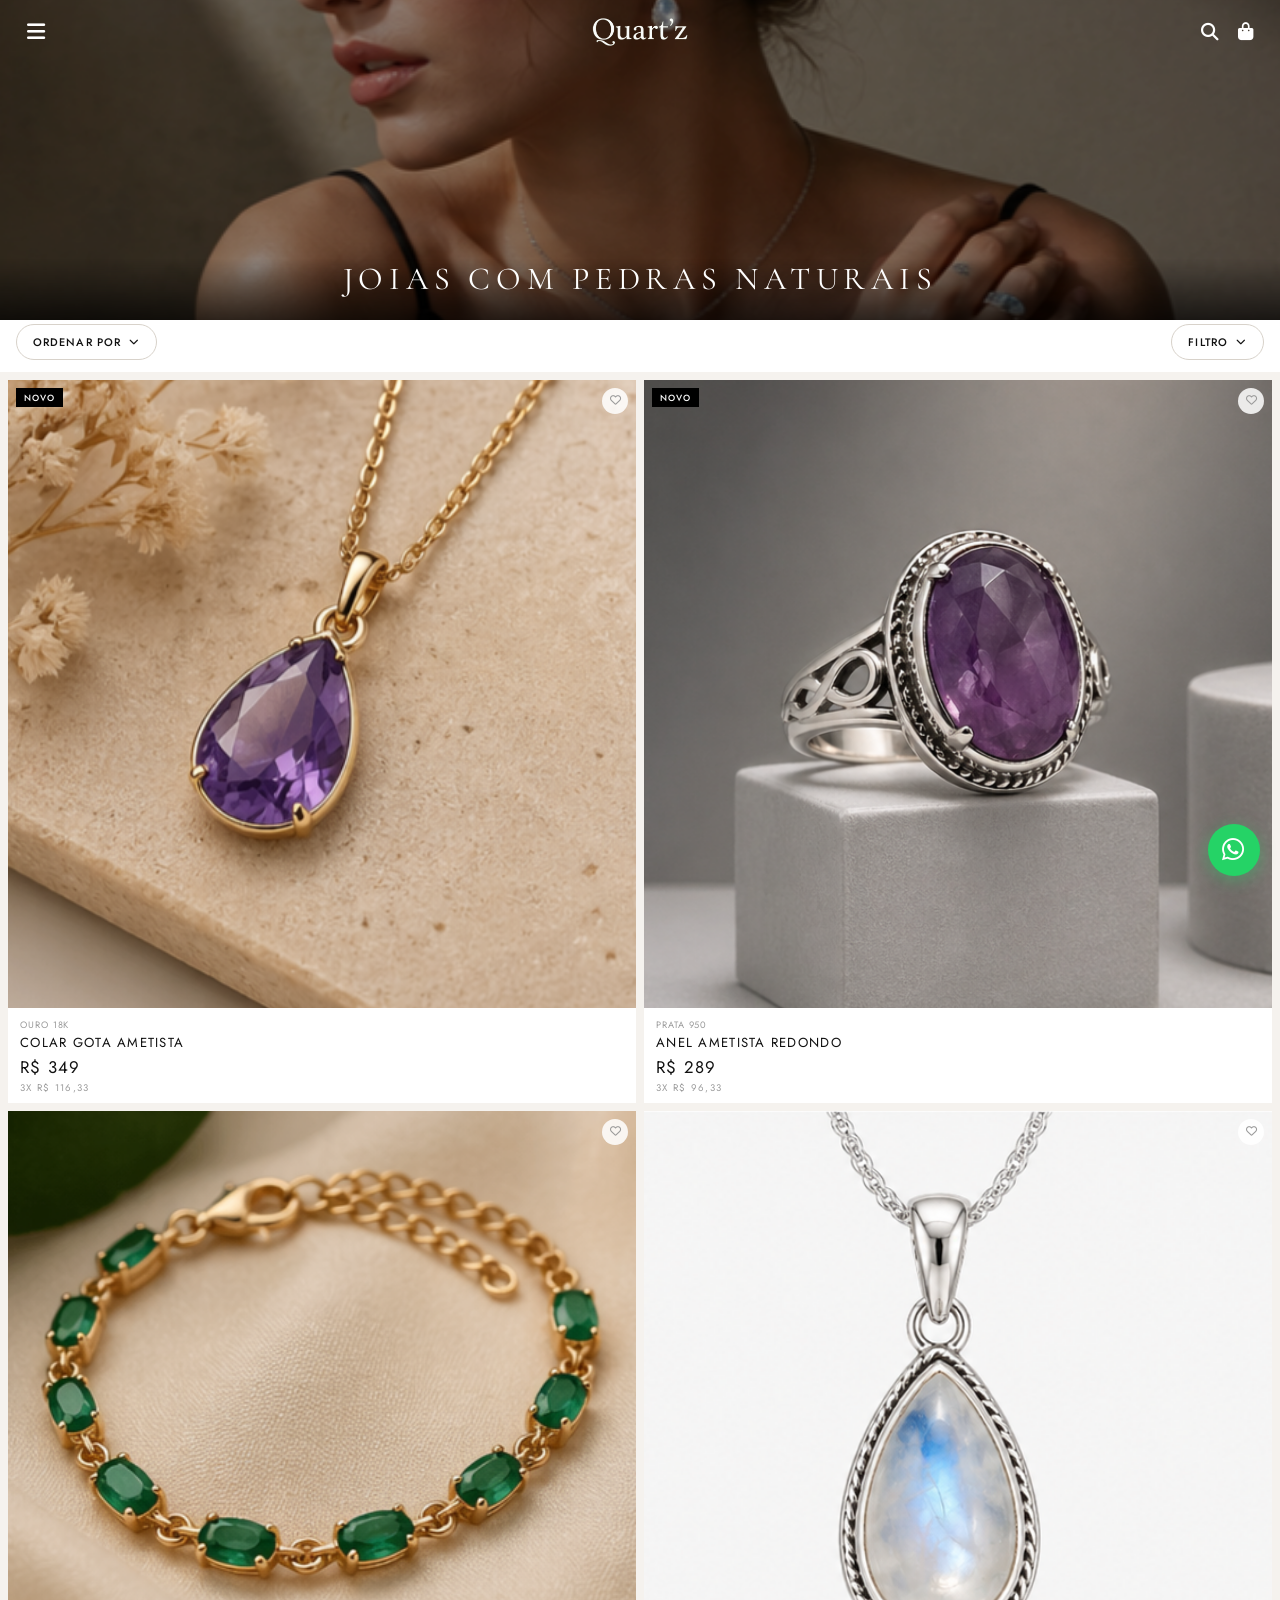
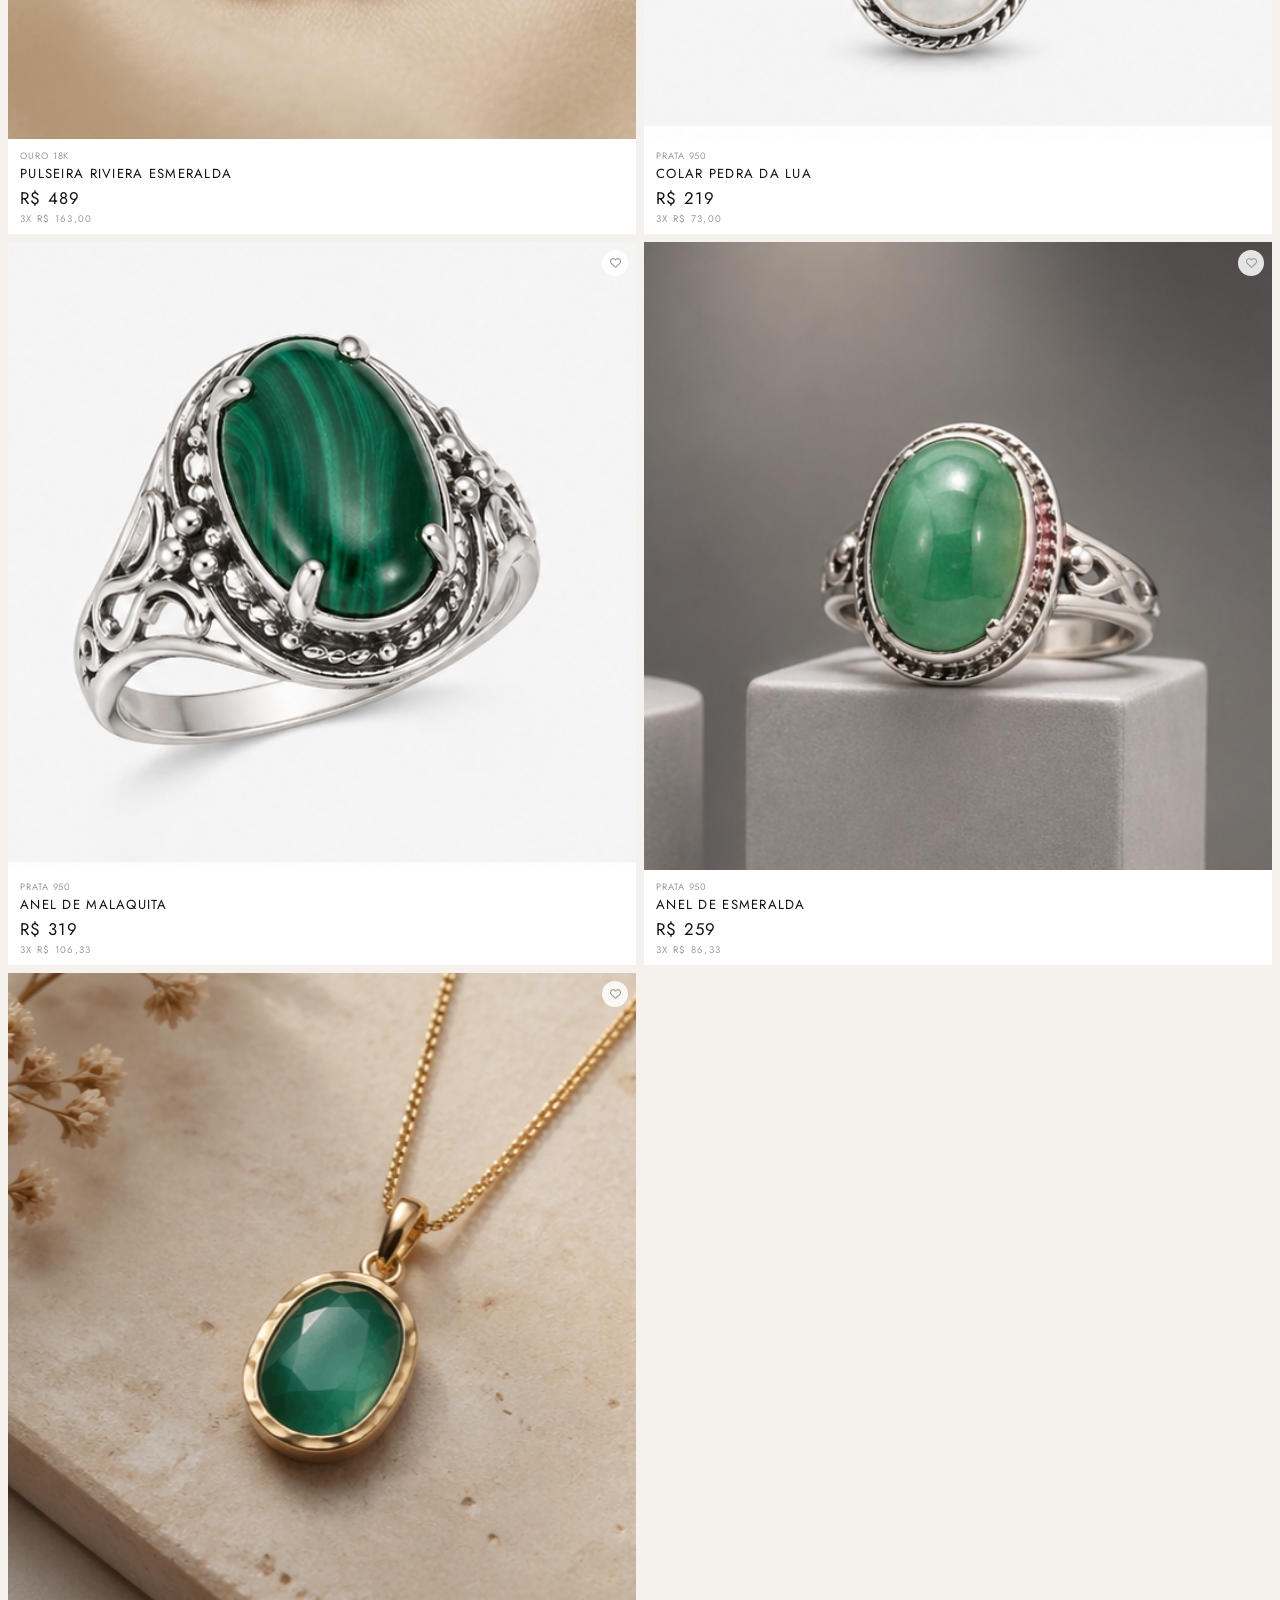
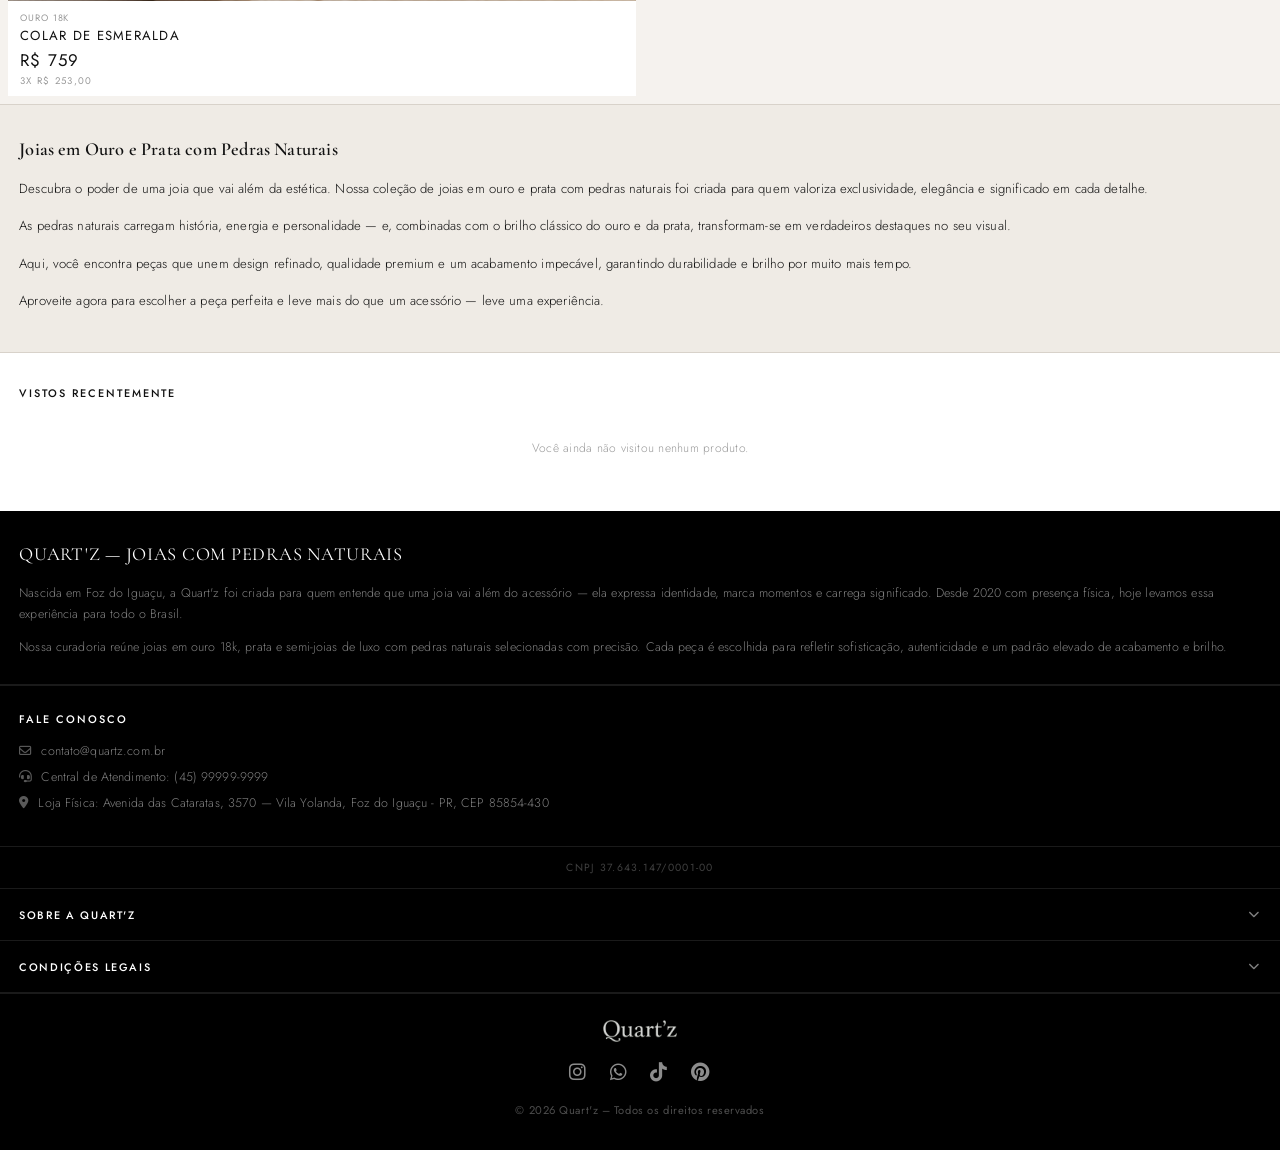
<file: joias.html>
<!DOCTYPE html>
<html lang="pt-br">
<head>
    <meta charset="UTF-8">
    <meta name="viewport" content="width=device-width, initial-scale=1.0">
    <title>Quart'z – Joias com Pedras Naturais</title>
    <link rel="stylesheet" href="./src/CSS/variables.css" />
    <link rel="stylesheet" href="./src/CSS/global.css" />
    <link rel="stylesheet" href="./src/CSS/joias.css" />
    <link rel="stylesheet" href="https://cdnjs.cloudflare.com/ajax/libs/font-awesome/6.5.0/css/all.min.css">
    <link rel="preconnect" href="https://fonts.googleapis.com">
    <link rel="preconnect" href="https://fonts.gstatic.com" crossorigin>
    <link href="https://fonts.googleapis.com/css2?family=Cormorant+Garamond:ital,wght@0,300;0,400;0,500;1,300;1,400&family=Jost:wght@300;400;500&display=swap" rel="stylesheet">
</head>
<body>

    <!-- ===== HEADER ===== -->
    <header id="joias-header" class="header-transparente">
        <nav class="navbar">
            <button class="btn-menu" aria-label="Abrir menu">
                <i class="fa-solid fa-bars"></i>
            </button>
            <a href="index.html" class="logo">
                <img id="logo-img" src="./src/imagens/logo-preta.png" alt="Logo Quart'z">
            </a>
            <div class="navbar-actions">
                <button class="btn-icon" aria-label="Buscar">
                    <i class="fa-solid fa-magnifying-glass"></i>
                </button>
                <button class="btn-icon" aria-label="Carrinho">
                    <i class="fa-solid fa-bag-shopping"></i>
                </button>
            </div>
        </nav>
    </header>

    <!-- ===== HERO ===== -->
    <section class="joias-hero">
        <div class="joias-hero-titulo">
            <h1>JOIAS COM PEDRAS NATURAIS</h1>
        </div>
        <div class="joias-hero-track" id="joias-hero-track">
            <div class="joias-hero-slide">
                <img src="./src/imagens/banner-1-joias-mobile.png" alt="">
                <div class="joias-hero-overlay"></div>
            </div>
            <div class="joias-hero-slide">
                <img src="./src/imagens/banner-2-joias-mobile.png" alt="">
                <div class="joias-hero-overlay"></div>
            </div>
            <div class="joias-hero-slide">
                <img src="./src/imagens/banner-3-joias-mobile.png" alt="">
                <div class="joias-hero-overlay"></div>
            </div>
        </div>
    </section>

    <!-- ===== FILTROS ===== -->
    <div class="filtros-wrapper">
        <div class="filtros-bar">
            <!-- ORDENAR POR — esquerda -->
            <div class="ordenar-wrapper">
                <button class="btn-ordenar" id="btn-ordenar">
                    ORDENAR POR
                    <i class="fa-solid fa-chevron-down"></i>
                </button>
                <div class="ordenar-dropdown" id="ordenar-dropdown">
                    <button class="ordenar-opcao" data-ordem="aneis">Anéis</button>
                    <button class="ordenar-opcao" data-ordem="brincos">Brincos</button>
                    <button class="ordenar-opcao" data-ordem="pingentes">Pingentes</button>
                    <button class="ordenar-opcao" data-ordem="pulseiras">Pulseiras</button>
                    <button class="ordenar-opcao" data-ordem="correntes">Correntes</button>
                </div>
            </div>
            <!-- FILTRO — direita -->
            <div class="ordenar-wrapper">
                <button class="btn-filtro" id="btn-filtro">
                    FILTRO
                    <i class="fa-solid fa-chevron-down"></i>
                </button>
                <div class="filtro-dropdown" id="filtro-dropdown">
                    <button class="filtro-opcao" data-filtro="maior-preco">Maior preço</button>
                    <button class="filtro-opcao" data-filtro="menor-preco">Menor preço</button>
                    <button class="filtro-opcao" data-filtro="novo">Novo</button>
                </div>
            </div>
        </div>
    </div>

    <!-- ===== GRID DE PRODUTOS ===== -->
    <main class="produtos-grid">

        <div class="produto-card" data-metal="ouro" data-categoria="pingentes" data-ordem-orig="1">
            <div class="produto-imagem">
                <span class="produto-badge">Novo</span>
                <button class="produto-favorito"><i class="fa-regular fa-heart"></i></button>
                <img src="./src/imagens/ametista.png" alt="Colar Gota Ametista">
            </div>
            <span class="produto-metal">Ouro 18k</span>
            <span class="produto-nome">Colar Gota Ametista</span>
            <span class="produto-preco">R$ 349</span>
            <span class="produto-parcelamento">3x R$ 116,33</span>
        </div>

        <div class="produto-card" data-metal="prata" data-categoria="aneis" data-ordem-orig="2">
            <div class="produto-imagem">
                <span class="produto-badge">Novo</span>
                <button class="produto-favorito"><i class="fa-regular fa-heart"></i></button>
                <img src="./src/imagens/anel-ame-prata.png" alt="Anel Ametista Redondo">
            </div>
            <span class="produto-metal">Prata 950</span>
            <span class="produto-nome">Anel Ametista Redondo</span>
            <span class="produto-preco">R$ 289</span>
            <span class="produto-parcelamento">3x R$ 96,33</span>
        </div>

        <div class="produto-card" data-metal="ouro" data-categoria="pulseiras" data-ordem-orig="3">
            <div class="produto-imagem">
                <button class="produto-favorito"><i class="fa-regular fa-heart"></i></button>
                <img src="./src/imagens/rivieira.png" alt="Pulseira Riviera Esmeralda">
            </div>
            <span class="produto-metal">Ouro 18k</span>
            <span class="produto-nome">Pulseira Riviera Esmeralda</span>
            <span class="produto-preco">R$ 489</span>
            <span class="produto-parcelamento">3x R$ 163,00</span>
        </div>

        <div class="produto-card" data-metal="prata" data-categoria="pingentes" data-ordem-orig="4">
            <div class="produto-imagem">
                <button class="produto-favorito"><i class="fa-regular fa-heart"></i></button>
                <img src="./src/imagens/colar-lua.png" alt="Colar Pedra da Lua">
            </div>
            <span class="produto-metal">Prata 950</span>
            <span class="produto-nome">Colar Pedra da Lua</span>
            <span class="produto-preco">R$ 219</span>
            <span class="produto-parcelamento">3x R$ 73,00</span>
        </div>

        <div class="produto-card" data-metal="prata" data-categoria="aneis" data-ordem-orig="5">
            <div class="produto-imagem">
                <button class="produto-favorito"><i class="fa-regular fa-heart"></i></button>
                <img src="./src/imagens/anel-prata-malaquita.png" alt="Anel de Malaquita">
            </div>
            <span class="produto-metal">Prata 950</span>
            <span class="produto-nome">Anel de Malaquita</span>
            <span class="produto-preco">R$ 319</span>
            <span class="produto-parcelamento">3x R$ 106,33</span>
        </div>

        <div class="produto-card" data-metal="prata" data-categoria="aneis" data-ordem-orig="6">
            <div class="produto-imagem">
                <button class="produto-favorito"><i class="fa-regular fa-heart"></i></button>
                <img src="./src/imagens/anel-verde-prata.png" alt="Anel de Esmeralda">
            </div>
            <span class="produto-metal">Prata 950</span>
            <span class="produto-nome">Anel de Esmeralda</span>
            <span class="produto-preco">R$ 259</span>
            <span class="produto-parcelamento">3x R$ 86,33</span>
        </div>

        <div class="produto-card" data-metal="ouro" data-categoria="pingentes" data-ordem-orig="7">
            <div class="produto-imagem">
                <button class="produto-favorito"><i class="fa-regular fa-heart"></i></button>
                <img src="./src/imagens/colar-esmeralda.png" alt="Colar de Esmeralda">
            </div>
            <span class="produto-metal">Ouro 18k</span>
            <span class="produto-nome">Colar de Esmeralda</span>
            <span class="produto-preco">R$ 759</span>
            <span class="produto-parcelamento">3x R$ 253,00</span>
        </div>

    </main>

    <!-- ===== TEXTO SEO ===== -->
    <section class="seo-texto">
        <h2>Joias em Ouro e Prata com Pedras Naturais</h2>
        <p>Descubra o poder de uma joia que vai além da estética. Nossa coleção de joias em ouro e prata com pedras naturais foi criada para quem valoriza exclusividade, elegância e significado em cada detalhe.</p>
        <p>As pedras naturais carregam história, energia e personalidade — e, combinadas com o brilho clássico do ouro e da prata, transformam-se em verdadeiros destaques no seu visual.</p>
        <p>Aqui, você encontra peças que unem design refinado, qualidade premium e um acabamento impecável, garantindo durabilidade e brilho por muito mais tempo.</p>
        <p>Aproveite agora para escolher a peça perfeita e leve mais do que um acessório — leve uma experiência.</p>
    </section>

    <!-- ===== VISTOS RECENTEMENTE ===== -->
    <section class="vistos-recentemente">
        <h3 class="vistos-titulo">Vistos Recentemente</h3>
        <div class="vistos-grid" id="vistos-grid">
            <p class="vistos-vazio">Você ainda não visitou nenhum produto.</p>
        </div>
    </section>

    <!-- ===== COMPONENTES GLOBAIS ===== -->
    <div id="site-menu"></div>
    <div id="site-rodape"></div>
    <div class="overlay"></div>

    <script src="./src/js/components.js"></script>
    <script src="./src/js/joias.js"></script>
</body>
</html>
</file>
<file: src/CSS/variables.css>
/* ===== VARIÁVEIS QUART'Z ===== */
:root {
    /* Backgrounds */
    --bg-principal:     #F5F2EE;
    --bg-card:          #EDE9E3;
    --bg-card-hover:    #E3DDD5;
    --bg-header:        #F5F2EE;
    --bg-secao:         #EFEBE5;

    /* Destaque */
    --destaque:         #111111;
    --destaque-escuro:  #000000;
    --destaque-claro:   #444444;
    --destaque-muted:   #888888;

    /* Texto */
    --texto-principal:  #111111;
    --texto-secundario: #555555;
    --texto-muted:      #999999;

    /* Bordas */
    --borda:            #D8D2CA;
    --borda-suave:      #CCC5BB;

    /* Utilitários */
    --branco:           #FFFFFF;
    --preto:            #000000;
}
</file>
<file: src/CSS/global.css>
/* ===================================================
   global.css — estilos compartilhados por todas as páginas
   Importar APÓS variables.css e ANTES do CSS específico da página
   =================================================== */

/* ===== RESET & BASE ===== */
*, *::before, *::after { margin: 0; padding: 0; box-sizing: border-box; }
html, body { height: 100%; }

body {
    background-color: var(--bg-principal);
    color: var(--texto-principal);
    font-family: 'Jost', sans-serif;
    font-weight: 300;
    min-height: 100vh;
    min-height: 100svh;
}

a { text-decoration: none; color: inherit; }
button { cursor: pointer; border: none; background: none; font-family: inherit; }

/* ===== HEADER ===== */
header {
    position: fixed;
    top: 0; left: 0;
    width: 100%;
    height: 64px;
    padding: 0 1.2rem;
    z-index: 1000;
    display: flex;
    align-items: center;
    transition: transform 0.35s ease, background-color 0.35s ease,
                border-color 0.35s ease, box-shadow 0.35s ease;
}

header.header-transparente {
    background-color: transparent;
    border-bottom: 1px solid transparent;
}

header.header-transparente .btn-menu,
header.header-transparente .btn-icon { color: var(--branco); }

header.header-solido {
    background-color: var(--bg-header);
    border-bottom: 1px solid var(--borda);
    box-shadow: 0 1px 8px rgba(0,0,0,0.06);
}

header.header-solido .btn-menu,
header.header-solido .btn-icon { color: var(--texto-principal); }

/* ===== NAVBAR ===== */
.navbar {
    display: flex;
    justify-content: space-between;
    align-items: center;
    width: 100%;
    height: 100%;
}

.logo {
    position: absolute;
    left: 50%;
    transform: translateX(-50%);
}

.logo img {
    height: 28px;
    display: block;
    margin: 0 auto;
}

.btn-menu {
    font-size: 1.3rem;
    padding: 8px;
    -webkit-appearance: none;
    transition: color 0.3s;
    color: inherit;
}

.navbar-actions { display: flex; gap: 0.2rem; }

.btn-icon {
    font-size: 1.1rem;
    padding: 8px;
    transition: color 0.3s;
    color: inherit;
}

/* ===== OVERLAY ===== */
.overlay {
    position: fixed;
    inset: 0;
    background-color: var(--preto);
    opacity: 0;
    pointer-events: none;
    transition: opacity 0.3s ease;
    z-index: 1001;
}
.overlay.show { opacity: 0.5; pointer-events: all; }

/* ===== MENU LATERAL ===== */
.menu {
    position: fixed;
    top: 0; left: -100%;
    width: 78%;
    max-width: 320px;
    height: 100vh;
    height: 100svh;
    background-color: var(--branco);
    border-right: 1px solid var(--borda);
    display: flex;
    flex-direction: column;
    transition: left 0.3s ease;
    z-index: 1050;
    overflow-y: auto;
    -ms-overflow-style: none;
    scrollbar-width: none;
}
.menu::-webkit-scrollbar { display: none; }
.menu.show { left: 0; }

.menu-header {
    padding: 0.8rem 1.2rem 0.4rem;
    flex-shrink: 0;
}

.btn-close {
    font-size: 1.1rem;
    color: var(--texto-secundario);
    padding: 4px;
    display: block;
    margin-left: auto;
}

/* espaçador empurra descubra para o fundo */
.menu-spacer { flex: 1; }

/* logo pequena acima do descubra */
.menu-logo-bottom {
    display: block;
    text-align: center;
    padding: 1rem 0 0.8rem;
}

.menu-logo-bottom img {
    height: 20px;
    width: auto;
    display: block;
    margin: auto;
    opacity: 0.6;
}

/* item Conta */
.menu-item-conta { color: var(--texto-secundario) !important; }
.menu-item-conta i.fa-user { font-size: 0.85rem; margin-right: 4px; }

/* seção principal */
.menu-section-principal {
    padding: 0;
    background-color: var(--branco);
    flex-shrink: 0;
}

.menu-section-principal ul { list-style: none; }

.menu-section-principal ul li { border-bottom: 1px solid var(--borda); }

.menu-section-principal ul li a {
    display: flex;
    justify-content: space-between;
    align-items: center;
    padding: 14px 1.2rem;
    font-size: 1.1rem;
    font-weight: 300;
    color: var(--texto-principal);
    letter-spacing: 0.01em;
    transition: color 0.2s;
}

.menu-section-principal ul li a:hover { color: var(--destaque-escuro); }

.menu-section-principal ul li a i.fa-chevron-right {
    font-size: 0.65rem;
    color: var(--texto-muted);
}

/* seção descubra */
.menu-section-descubra {
    flex-shrink: 0;
    background-color: var(--branco);
    border-top: 1px solid var(--borda);
}

.menu-section-descubra .menu-section-label { display: none; }

.menu-section-descubra ul { list-style: none; }

.menu-section-descubra ul li { border-bottom: 1px solid var(--borda); }

.menu-section-descubra ul li:last-child { border-bottom: none; }

.menu-section-descubra ul li a {
    display: flex;
    justify-content: space-between;
    align-items: center;
    padding: 11px 1.2rem;
    font-size: 0.85rem;
    font-weight: 300;
    color: var(--texto-secundario);
    transition: color 0.2s;
}

.menu-section-descubra ul li a:hover { color: var(--preto); }

.menu-section-descubra ul li a i.fa-chevron-right {
    font-size: 0.6rem;
    color: var(--texto-muted);
}

/* rodapé do menu — oculto */
.menu-footer { display: none; }
.menu-divider { border: none; border-top: 1px solid var(--borda); margin: 0; }

/* ===================================================
   COMPONENTES GLOBAIS — rodapé, botão WhatsApp
   Estilos compartilhados por todas as páginas
   =================================================== */

/* ===== RODAPÉ ===== */
.rodape {
    background-color: var(--preto);
    color: var(--branco);
}

.rodape-institucional {
    padding: 2rem 1.2rem 1.6rem;
    border-bottom: 1px solid rgba(255,255,255,0.1);
}

.rodape-marca {
    font-family: 'Cormorant Garamond', serif;
    font-size: 1.15rem;
    font-weight: 400;
    color: var(--branco);
    letter-spacing: 0.04em;
    margin-bottom: 1rem;
    line-height: 1.3;
}

.rodape-institucional-texto {
    font-size: 0.78rem;
    color: rgba(255,255,255,0.5);
    line-height: 1.7;
    font-weight: 300;
    margin-bottom: 0.7rem;
    text-transform: none;
    letter-spacing: 0.01em;
}

.rodape-institucional-texto:last-child { margin-bottom: 0; }

.rodape-contato {
    padding: 1.6rem 1.2rem;
    border-bottom: 1px solid rgba(255,255,255,0.1);
}

.rodape-contato-titulo {
    font-size: 0.68rem;
    font-weight: 500;
    letter-spacing: 0.18em;
    color: var(--branco);
    margin-bottom: 0.9rem;
}

.rodape-contato-item {
    font-size: 0.78rem;
    color: rgba(255,255,255,0.5);
    font-weight: 300;
    line-height: 1.6;
    margin-bottom: 0.4rem;
    text-transform: none;
    letter-spacing: 0.01em;
}

.rodape-contato-item i {
    margin-right: 6px;
    color: rgba(255,255,255,0.35);
}

.rodape-cnpj {
    font-size: 0.65rem;
    color: rgba(255,255,255,0.25);
    text-align: center;
    padding: 0.8rem 1.2rem;
}

.rodape-divider {
    border: none;
    border-top: 1px solid rgba(255,255,255,0.1);
    margin: 0;
}

.rodape-accordion-btn {
    width: 100%;
    display: flex;
    justify-content: space-between;
    align-items: center;
    padding: 1.1rem 1.2rem;
    background: transparent;
    border: none;
    color: var(--branco);
    font-family: 'Jost', sans-serif;
    font-size: 0.68rem;
    font-weight: 500;
    letter-spacing: 0.15em;
    cursor: pointer;
}

.rodape-accordion-btn i {
    font-size: 0.7rem;
    color: rgba(255,255,255,0.5);
    transition: transform 0.3s ease;
    flex-shrink: 0;
}

.rodape-accordion-btn.aberto i { transform: rotate(180deg); }

.rodape-accordion-content {
    display: none;
    flex-direction: column;
    padding: 0 1.2rem 1.2rem;
    gap: 0.8rem;
}

.rodape-accordion-content.aberto { display: flex; }

.rodape-accordion-content a {
    font-size: 0.82rem;
    color: rgba(255,255,255,0.55);
    font-weight: 300;
    transition: color 0.2s;
    text-transform: none;
    letter-spacing: 0.01em;
}

.rodape-accordion-content a:hover { color: var(--branco); }

.rodape-bottom {
    padding: 1.6rem 1.2rem 2rem;
    display: flex;
    flex-direction: column;
    align-items: center;
    gap: 1rem;
    border-top: 1px solid rgba(255,255,255,0.1);
}

.rodape-logo {
    height: 22px;
    width: auto;
    opacity: 0.85;
}

.rodape-social { display: flex; gap: 1.4rem; }

.rodape-social a {
    font-size: 1.2rem;
    color: rgba(255,255,255,0.55);
    transition: color 0.2s;
}

.rodape-social a:hover { color: var(--branco); }

.rodape-copyright {
    font-size: 0.7rem;
    color: rgba(255,255,255,0.3);
    letter-spacing: 0.05em;
    text-align: center;
    text-transform: none;
}

/* ===== BOTÃO WHATSAPP FLUTUANTE ===== */
.whatsapp-float {
    position: fixed;
    bottom: 24px;
    right: 20px;
    width: 52px;
    height: 52px;
    background-color: #25D366;
    color: #fff;
    border-radius: 50%;
    display: flex;
    align-items: center;
    justify-content: center;
    font-size: 1.6rem;
    box-shadow: 0 4px 16px rgba(37,211,102,0.4);
    z-index: 999;
    transition: transform 0.2s ease, box-shadow 0.2s ease;
    text-decoration: none;
}

.whatsapp-float:hover {
    transform: scale(1.08);
    box-shadow: 0 6px 20px rgba(37,211,102,0.55);
}
</file>
<file: src/CSS/joias.css>
/* ===================================================
   joias.css — estilos específicos da página de joias
   Reset, header, overlay, menu, rodapé e WhatsApp
   estão em global.css + components.js
   =================================================== */

body {
    background-color: var(--bg-principal);
    color: var(--texto-principal);
    font-family: 'Jost', sans-serif;
    text-transform: uppercase;
    letter-spacing: 0.08em;
    font-weight: 400;
    min-height: 100vh;
}

/* ===== HERO ===== */
.joias-hero {
    position: relative;
    width: 100%;
    height: 56vw;
    max-height: 320px;
    min-height: 180px;
    overflow: hidden;
    user-select: none;
}

.joias-hero-track,
.joias-hero-slide,
.joias-hero-slide img,
.joias-hero-overlay { pointer-events: none; }

.joias-hero-titulo {
    position: absolute;
    bottom: 0; left: 0; right: 0;
    z-index: 3;
    display: flex;
    align-items: flex-end;
    justify-content: center;
    padding: 0 1rem 1.4rem;
    pointer-events: none;
    background: linear-gradient(to top, rgba(0,0,0,0.65) 0%, transparent 100%);
}

.joias-hero-titulo h1 {
    font-family: 'Cormorant Garamond', serif;
    font-size: clamp(1.1rem, 4vw, 2rem);
    font-weight: 400;
    color: var(--branco);
    letter-spacing: 0.18em;
    text-align: center;
    white-space: nowrap;
}

.joias-hero-track {
    display: flex;
    width: 100%;
    height: 100%;
    transition: transform 1.9s cubic-bezier(0.65, 0, 0.35, 1);
    will-change: transform;
}

.joias-hero-slide {
    position: relative;
    min-width: 100%;
    width: 100%;
    height: 100%;
    flex-shrink: 0;
    overflow: hidden;
}

.joias-hero-slide img {
    width: 100%;
    height: 100%;
    object-fit: cover;
    object-position: center center;
    display: block;
}

.joias-hero-overlay {
    position: absolute; inset: 0;
    background: rgba(0,0,0,0.38);
}

/* ===== FILTROS ===== */
.filtros-wrapper { background-color: var(--branco); }

.selecao {
    display: flex;
    padding: 12px 16px;
    gap: 8px;
}

.btn-aba {
    flex: 1;
    padding: 11px 6px;
    font-family: 'Jost', sans-serif;
    font-size: 0.68rem;
    font-weight: 500;
    letter-spacing: 0.12em;
    text-transform: uppercase;
    border: 1px solid var(--borda);
    background-color: transparent;
    color: var(--texto-secundario);
    cursor: pointer;
    transition: all 0.2s ease;
    text-align: center;
}

.btn-aba:hover { color: var(--texto-principal); border-color: var(--destaque-claro); }
.btn-aba.active { background-color: var(--preto); border-color: var(--preto); color: var(--branco); }

.filtros-bar {
    display: flex;
    justify-content: flex-start;
    padding: 4px 16px 12px;
}

.ordenar-wrapper { position: relative; }

.btn-ordenar {
    display: flex;
    align-items: center;
    gap: 8px;
    padding: 9px 16px;
    font-family: 'Jost', sans-serif;
    font-size: 0.68rem;
    font-weight: 500;
    letter-spacing: 0.1em;
    text-transform: uppercase;
    border: 1px solid var(--borda);
    border-radius: 20px;
    background-color: var(--branco);
    color: var(--texto-principal);
    cursor: pointer;
    transition: background-color 0.2s;
    white-space: nowrap;
}

.btn-ordenar:hover { background-color: var(--bg-card); }
.btn-ordenar i { font-size: 0.6rem; transition: transform 0.25s ease; }
.btn-ordenar.aberto i { transform: rotate(180deg); }

.ordenar-dropdown {
    display: none;
    position: absolute;
    top: calc(100% + 6px);
    left: 0;
    background-color: var(--branco);
    border: 1px solid var(--borda);
    border-radius: 8px;
    box-shadow: 0 4px 16px rgba(0,0,0,0.1);
    overflow: hidden;
    z-index: 200;
    min-width: 180px;
    max-width: calc(100vw - 32px);
}

.ordenar-dropdown.aberto { display: block; }

.ordenar-opcao {
    display: block;
    width: 100%;
    padding: 11px 16px;
    font-family: 'Jost', sans-serif;
    font-size: 0.78rem;
    font-weight: 300;
    color: var(--texto-principal);
    text-align: left;
    background: none;
    border: none;
    border-bottom: 1px solid var(--borda);
    cursor: pointer;
    transition: background-color 0.15s;
}

.ordenar-opcao:last-child { border-bottom: none; }
.ordenar-opcao:hover { background-color: var(--bg-card); }
.ordenar-opcao.ativo { font-weight: 500; color: var(--preto); background-color: var(--bg-card); }

/* ===== GRID DE PRODUTOS ===== */
.produtos-grid {
    display: grid;
    grid-template-columns: 1fr 1fr;
    gap: 8px;
    background-color: var(--bg-principal);
    padding: 8px;
}

.produto-card {
    display: flex;
    flex-direction: column;
    padding: 0 0 8px;
    background-color: var(--branco);
    cursor: pointer;
}

.produto-imagem {
    width: 100%;
    aspect-ratio: 1;
    background-color: var(--bg-card);
    overflow: hidden;
    position: relative;
    margin-bottom: 10px;
}

.produto-imagem img {
    width: 100%; height: 100%;
    object-fit: cover;
    object-position: center;
    display: block;
    transition: transform 0.4s ease;
}

.produto-card:hover .produto-imagem img { transform: scale(1.04); }

.produto-badge {
    position: absolute;
    top: 8px; left: 8px;
    font-size: 0.56rem; font-weight: 500;
    letter-spacing: 0.1em; padding: 3px 8px;
    text-transform: uppercase;
    background-color: var(--preto); color: var(--branco);
    z-index: 1;
}

.produto-favorito {
    position: absolute;
    top: 8px; right: 8px;
    width: 26px; height: 26px;
    border-radius: 50%;
    background: rgba(255,255,255,0.85);
    display: flex; align-items: center; justify-content: center;
    cursor: pointer; color: var(--texto-muted);
    font-size: 0.7rem; z-index: 1;
    transition: color 0.2s;
}
.produto-favorito:hover { color: var(--preto); }

.produto-metal { font-size: 0.58rem; letter-spacing: 0.1em; color: var(--texto-muted); text-transform: uppercase; padding: 0 12px 3px; }
.produto-nome  { font-size: 0.82rem; color: var(--texto-principal); font-weight: 400; line-height: 1.3; padding: 0 12px 4px; }
.produto-preco { font-size: 1.05rem; color: var(--texto-principal); font-weight: 400; padding: 0 12px 2px; }
.produto-parcelamento { font-size: 0.6rem; color: var(--texto-muted); padding: 0 12px; }

.produto-card.oculto { display: none; }

/* ===== TEXTO SEO ===== */
.seo-texto {
    background-color: var(--bg-secao);
    padding: 2rem 1.2rem 2.4rem;
    border-top: 1px solid var(--borda);
}

.seo-texto h2 {
    font-family: 'Cormorant Garamond', serif;
    font-size: 1.15rem;
    font-weight: 600;
    color: var(--texto-principal);
    margin-bottom: 1rem;
    line-height: 1.35;
    letter-spacing: 0.01em;
    text-transform: none;
}

.seo-texto p {
    font-size: 0.82rem;
    color: var(--texto-principal);
    line-height: 1.75;
    font-weight: 300;
    margin-bottom: 0.9rem;
    text-transform: none;
    letter-spacing: 0.01em;
}

.seo-texto p:last-child { margin-bottom: 0; }

/* ===== VISTOS RECENTEMENTE ===== */
.vistos-recentemente {
    padding: 2rem 1.2rem 2.4rem;
    background-color: var(--branco);
    border-top: 1px solid var(--borda);
}

.vistos-titulo {
    font-size: 0.68rem;
    font-weight: 500;
    letter-spacing: 0.18em;
    text-transform: uppercase;
    color: var(--texto-principal);
    margin-bottom: 1.4rem;
}

.vistos-grid {
    display: grid;
    grid-template-columns: repeat(3, 1fr);
    gap: 8px;
}

.vistos-vazio {
    grid-column: 1 / -1;
    font-size: 0.75rem;
    color: var(--texto-muted);
    text-align: center;
    padding: 1rem 0;
    font-weight: 300;
    text-transform: none;
    letter-spacing: 0.02em;
}

.visto-card { display: flex; flex-direction: column; cursor: pointer; }

.visto-imagem {
    width: 100%;
    aspect-ratio: 1;
    background-color: var(--bg-card);
    overflow: hidden;
    margin-bottom: 8px;
}

.visto-imagem img {
    width: 100%; height: 100%;
    object-fit: cover;
    display: block;
    transition: transform 0.3s ease;
}

.visto-card:hover .visto-imagem img { transform: scale(1.04); }

.visto-nome {
    font-size: 0.65rem;
    color: var(--texto-principal);
    font-weight: 400;
    line-height: 1.3;
    margin-bottom: 3px;
    text-transform: uppercase;
    letter-spacing: 0.06em;
}

.visto-preco {
    font-size: 0.78rem;
    color: var(--texto-principal);
    font-weight: 400;
    letter-spacing: 0.04em;
}

/* ===== FILTRO + ORDENAR — um em cada canto ===== */
.filtros-bar {
    display: flex;
    justify-content: space-between;
    align-items: center;
    padding: 4px 16px 12px;
}

.btn-filtro {
    display: flex;
    align-items: center;
    gap: 8px;
    padding: 9px 16px;
    font-family: 'Jost', sans-serif;
    font-size: 0.68rem;
    font-weight: 500;
    letter-spacing: 0.1em;
    text-transform: uppercase;
    border: 1px solid var(--borda);
    border-radius: 20px;
    background-color: var(--branco);
    color: var(--texto-principal);
    cursor: pointer;
    transition: background-color 0.2s;
    white-space: nowrap;
}
.btn-filtro:hover { background-color: var(--bg-card); }
.btn-filtro i { font-size: 0.6rem; transition: transform 0.25s ease; }
.btn-filtro.aberto i { transform: rotate(180deg); }

/* dropdown do filtro — flutua ancorado à DIREITA do botão */
.filtro-dropdown {
    display: none;
    position: absolute;
    top: calc(100% + 6px);
    right: 0;
    left: auto;
    background-color: var(--branco);
    border: 1px solid var(--borda);
    border-radius: 8px;
    box-shadow: 0 4px 16px rgba(0,0,0,0.1);
    overflow: hidden;
    z-index: 200;
    min-width: 160px;
}
.filtro-dropdown.aberto { display: block; }

.filtro-opcao {
    display: block;
    width: 100%;
    padding: 11px 16px;
    font-family: 'Jost', sans-serif;
    font-size: 0.78rem;
    font-weight: 300;
    color: var(--texto-principal);
    text-align: left;
    background: none;
    border: none;
    border-bottom: 1px solid var(--borda);
    cursor: pointer;
    transition: background-color 0.15s;
}
.filtro-opcao:last-child { border-bottom: none; }
.filtro-opcao:hover { background-color: var(--bg-card); }
.filtro-opcao.ativo { font-weight: 500; color: var(--preto); background-color: var(--bg-card); }
</file>
